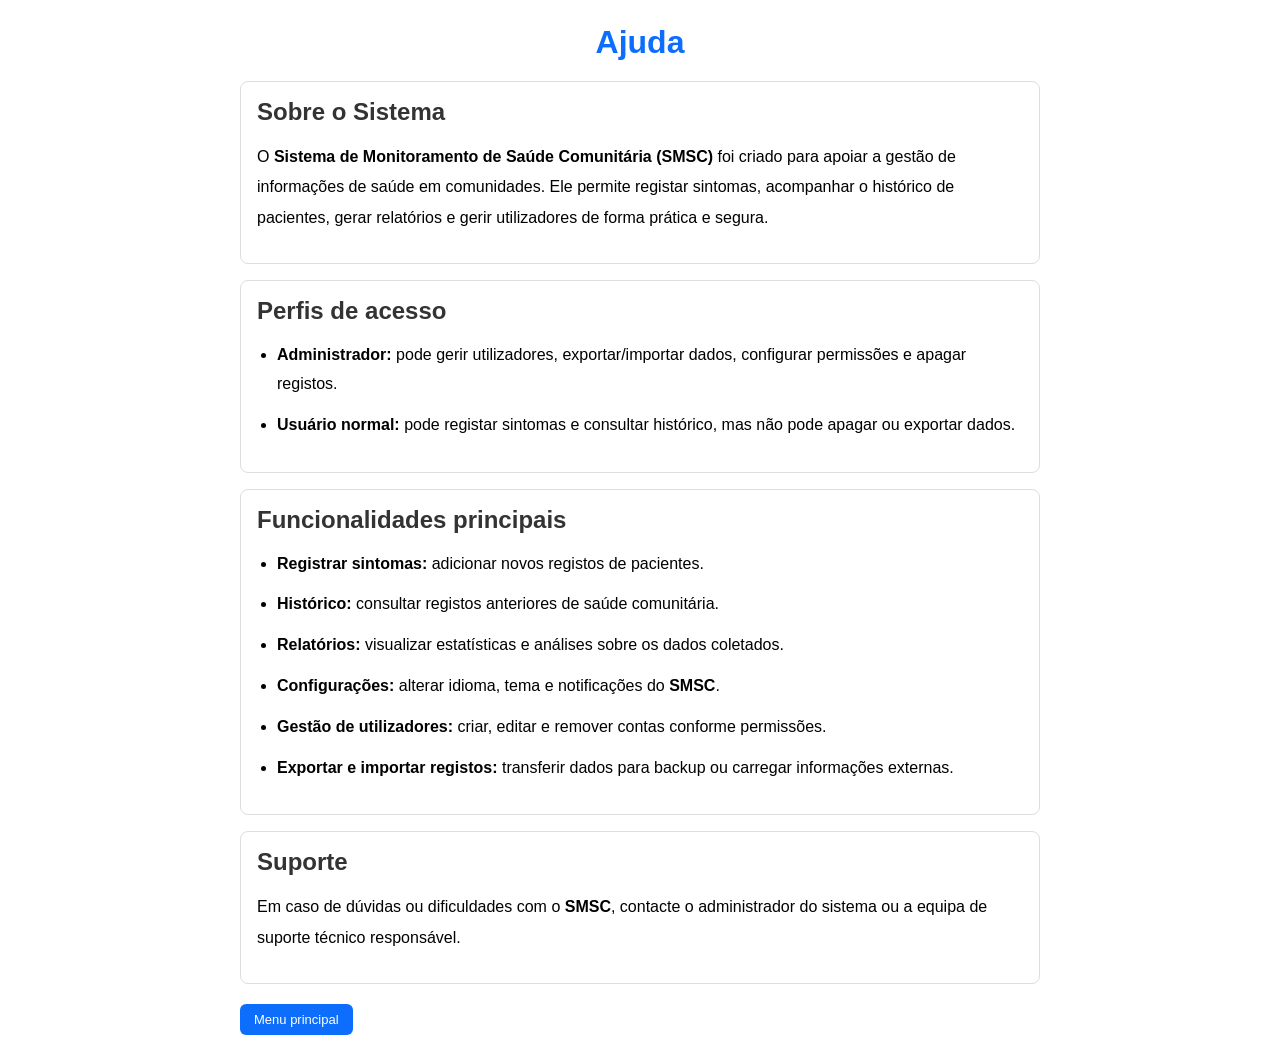
<file: ajuda.html>
<!DOCTYPE html>
<html lang="pt">
<head>
  <meta charset="UTF-8">
  <title>Ajuda</title>
  <link rel="stylesheet" href="style.css">
  <style>
    .card ul {
      list-style: disc;
      padding-left: 20px;
    }

    .card ul li {
      margin-bottom: 12px;  
      line-height: 1.8;      
    }

    .card p {
      margin-bottom: 14px;   
      line-height: 1.9;      
    }

    .container { max-width: 800px; margin: 24px auto; font-family: Arial, sans-serif; }
    h1 { text-align: center; color: #0d6efd; margin-bottom: 20px; }
    .card { background: #fff; border: 1px solid #ddd; border-radius: 8px; padding: 16px; margin-bottom: 16px; }
    .card h2 { margin-top: 0; color: #333; margin-bottom: 12px; }
    .actions { text-align: center; margin-top: 20px; }
    button { padding: 8px 14px; background: #0d6efd; color: #fff; border: none; border-radius: 6px; cursor: pointer; }
    button:hover { background: #084dbf; }
  </style>
</head>
<body>
  <div class="container">
    <h1>Ajuda</h1>

    <div class="card">
      <h2>Sobre o Sistema</h2>
      <p>
        O <strong>Sistema de Monitoramento de Saúde Comunitária (SMSC)</strong> foi criado para apoiar a gestão 
        de informações de saúde em comunidades. Ele permite registar sintomas, acompanhar o histórico de pacientes, 
        gerar relatórios e gerir utilizadores de forma prática e segura.
      </p>
    </div>

    <div class="card">
      <h2>Perfis de acesso</h2>
      <ul>
        <li><b>Administrador:</b> pode gerir utilizadores, exportar/importar dados, configurar permissões e apagar registos.</li>
        <li><b>Usuário normal:</b> pode registar sintomas e consultar histórico, mas não pode apagar ou exportar dados.</li>
      </ul>
    </div>

    <div class="card">
      <h2>Funcionalidades principais</h2>
      <ul>
        <li><b>Registrar sintomas:</b> adicionar novos registos de pacientes.</li>
        <li><b>Histórico:</b> consultar registos anteriores de saúde comunitária.</li>
        <li><b>Relatórios:</b> visualizar estatísticas e análises sobre os dados coletados.</li>
        <li><b>Configurações:</b> alterar idioma, tema e notificações do <strong>SMSC</strong>.</li>
        <li><b>Gestão de utilizadores:</b> criar, editar e remover contas conforme permissões.</li>
        <li><b>Exportar e importar registos:</b> transferir dados para backup ou carregar informações externas.</li>
      </ul>
    </div>

    <div class="card">
      <h2>Suporte</h2>
      <p>
        Em caso de dúvidas ou dificuldades com o <strong>SMSC</strong>, contacte o administrador do sistema 
        ou a equipa de suporte técnico responsável.
      </p>
    </div>

    <div class="actions">
      <a href="index.html"><button>Menu principal</button></a>
    </div>
  </div>
</body>
</html>
</file>
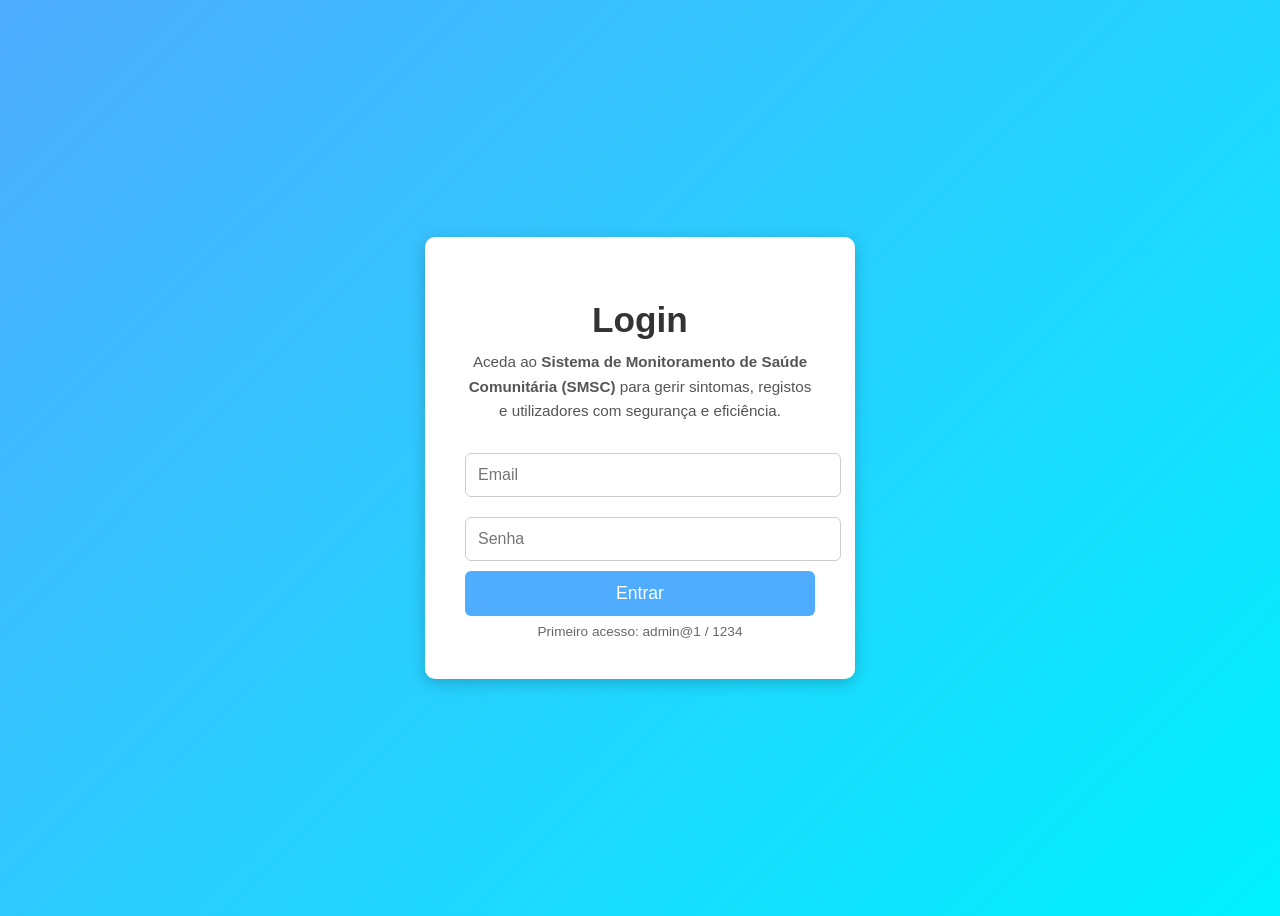
<file: alertas.html>
<!DOCTYPE html>
<html lang="pt">
<head>
  <meta charset="UTF-8">
  <title>Alertas</title>
  <link rel="stylesheet" href="style.css"> 
<body>
  <div class="container">
    <h1>Alertas</h1>
    

    
    <script>
  const tema = localStorage.getItem("tema");
  if (tema) {
    document.body.classList.add(tema);
  } else {
    document.body.classList.add("claro"); 
  }
</script>


    <!-- Barra superior com contador -->
    <div class="top-bar">
      <div id="contador" class="contador"></div>
    </div>

    <!-- Lista de alertas -->
    <div id="lista-alertas"></div>

    <div class="actions">
      <a href="index.html"><button type="button">Menu inicial</button></a>
    </div>
  </div>

  <script src="alertas.js"></script>
</body>
</html>
</file>
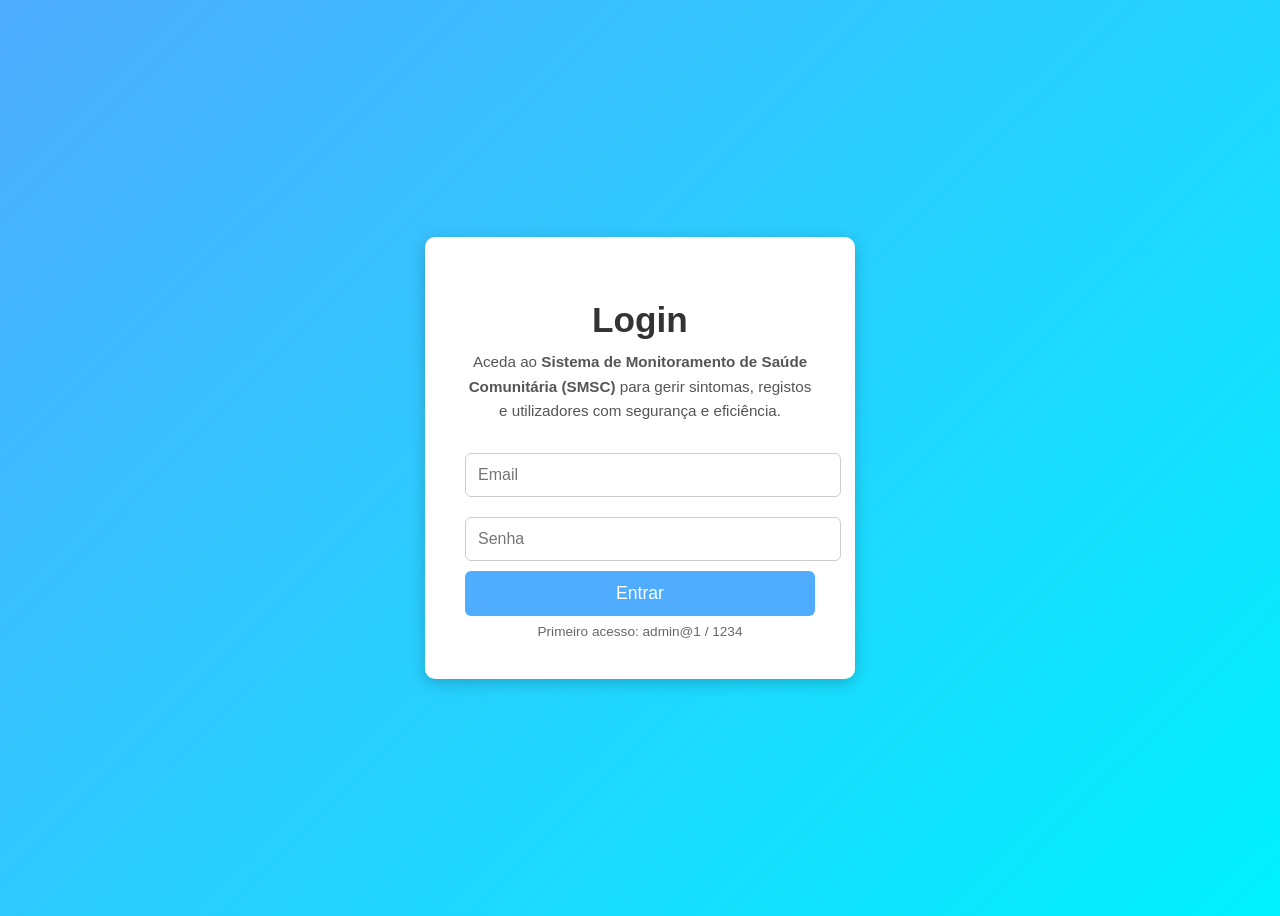
<file: editar-sintomas.html>
<!DOCTYPE html>
<html lang="pt">
<head>
  <meta charset="UTF-8">
  <title>Editar Sintomas</title>

  <style>
    .container { max-width: 880px; margin: 24px auto; font-family: Arial, sans-serif; }
    h1 { margin-bottom: 12px; color: #084dbf; }

    .card { border: 2px solid #0d6efd; border-radius: 8px; padding: 12px; background: #f1f5ff; }

    .field { display: flex; flex-direction: column; }
    .field label { font-weight: bold; font-size: 14px; margin-bottom: 4px; }
    .field input, .field select { width: 100%; padding: 6px; }

    .row { display: grid; grid-template-columns: 1fr; gap: 12px; margin-top: 10px; }
    .compact { max-width: 130px; }

    .sintomas { display: grid; grid-template-columns: 1fr 1fr; gap: 6px 12px; margin-top: 6px; }
    .sintomas label { display: flex; align-items: center; gap: 6px; line-height: 1.2; margin: 0; }

    textarea { width: 100%; padding: 8px; }
    .help { color: #666; font-size: 12px; margin-top: 4px; }

    .actions { margin-top: 12px; display: flex; gap: 8px; }
    button { padding: 8px 14px; background: #0d6efd; color: #fff; border: none; border-radius: 6px; cursor: pointer; }
    button:hover { background: #084dbf; }


    body.claro {
      background-color: #f9f9f9;
      color: #222;
    }
    body.claro .card {
      background: #fff;
      border: 1px solid #ddd;
    }
    body.escuro {
      background-color: #222;
      color: #f9f9f9;
    }
    body.escuro .card {
      background: #333;
      border: 1px solid #555;
    }
    body.escuro h1 {
      color: #0d6efd;
    }
    body.escuro button {
      background: #555;
      color: #fff;
    }
    body.escuro button:hover {
      background: #777;
    }
  </style>
</head>
<body>

<script>
  // Verifica se o utilizador está logado
  const auth = JSON.parse(localStorage.getItem("auth") || "{}");

  if (!auth.logged) {
    // Se não estiver logado, redireciona para login
    location.href = "login.html";
  }
</script>

  <div class="container">
    <h1>Editar Sintomas</h1>

    <form id="form-EditarSintomas">
      <!-- Identificação + Data -->
      <div class="card">
        <div style="display:grid; grid-template-columns: 2fr 1fr 1fr 1fr; gap:44px;">
          <div class="field">
            <label for="paciente">Nome</label>
            <input type="text" id="paciente" required>
          </div>
          <div class="field">
            <label for="sexo">Sexo</label>
            <select id="sexo" required>
              <option value="">Selecione...</option>
              <option>Feminino</option>
              <option>Masculino</option>
            </select>
          </div>
          <div class="field">
            <label for="idade">Idade</label>
            <input type="number" id="idade" min="0" max="120" required class="compact">
          </div>
          <div class="field">
            <label for="data">Data</label>
            <input type="date" id="data" required class="compact">
          </div>
        </div>
      </div>

      <!-- Vitais -->
      <div class="row">
        <div class="card">
          <div class="field">
            <label for="temperatura">Temperatura (°C)</label>
            <input type="number" id="temperatura" step="0.1" min="34" max="42" required class="compact">
          </div>
          <div class="help">Registe com termómetro; use vírgula/ponto conforme o teclado.</div>
        </div>
      </div>

      <!-- Sintomas -->
      <div class="card" style="margin-top:10px;">
        <label style="font-weight:bold; font-size:14px;">Sintomas</label>
        <div class="sintomas">
          <label><input type="checkbox" value="Falta de ar"> Falta de ar</label>
          <label><input type="checkbox" value="Dor no peito"> Dor no peito</label>
          <label><input type="checkbox" value="Tontura"> Tontura</label>
          <label><input type="checkbox" value="Dor de cabeça"> Dor de cabeça</label>
          <label><input type="checkbox" value="Tosse"> Tosse</label>
          <label><input type="checkbox" value="Cansaço extremo"> Cansaço extremo</label>
          <label><input type="checkbox" value="Febre percebida"> Febre percebida</label>
          <label><input type="checkbox" value="Náuseas"> Náuseas</label>
        </div>
        <div class="field" style="margin-top:8px;">
          <label for="outroSintoma" style="font-weight:normal;">Outro</label>
          <input type="text" id="outroSintoma" placeholder="Escreva aqui">
        </div>
      </div>

      <!-- Observações -->
      <div class="card" style="margin-top:10px;">
        <div class="field">
          <label for="observacoes">Observações</label>
          <textarea id="observacoes" rows="3"></textarea>
        </div>
      </div>

      <!-- Ações -->
      <div class="actions">
        <button type="submit">Salvar alterações</button>
        <a href="historico-sintomas.html"><button type="button">Voltar ao histórico</button></a>
        <a href="index.html"><button type="button">Menu principal</button></a>
      </div>
    </form>
  </div>

  <script>
  // Aplica o tema salvo nas definições
  const tema = localStorage.getItem("tema");
  if (tema) {
    document.body.classList.add(tema);
  } else {
    document.body.classList.add("claro"); // padrão inicial
  }

  // Função para calcular risco
  function calcularRisco(temperatura, sintomas) {
    temperatura = parseFloat(temperatura);

    // Exemplo de regras (ajusta conforme tua lógica original)
    if (temperatura >= 39 || sintomas.includes("Falta de ar") || sintomas.includes("Dor no peito")) {
      return "Vermelho";
    } else if (temperatura >= 37.5 || sintomas.includes("Febre percebida") || sintomas.includes("Tontura")) {
      return "Amarelo";
    } else {
      return "Verde";
    }
  }

  document.addEventListener("DOMContentLoaded", () => {
    const registroEditar = localStorage.getItem("registroEditar");
    let registros = JSON.parse(localStorage.getItem("registros")) || [];

    if (registroEditar === null || !registros[registroEditar]) {
      alert("Acesso inválido! Selecione um registo para editar.");
      window.location.href = "historico-sintomas.html";
      return;
    }

    const reg = registros[registroEditar];
    document.getElementById("paciente").value = reg.paciente;
    document.getElementById("sexo").value = reg.sexo;
    document.getElementById("idade").value = reg.idade;
    document.getElementById("data").value = reg.data;
    document.getElementById("temperatura").value = reg.temperatura;
    document.getElementById("observacoes").value = reg.observacoes || "";

    reg.sintomas.forEach(s => {
      const cb = document.querySelector(`input[type="checkbox"][value="${s}"]`);
      if (cb) cb.checked = true;
    });

    document.getElementById("form-EditarSintomas").addEventListener("submit", (e) => {
      e.preventDefault();

      const sintomasSelecionados = Array.from(document.querySelectorAll("input[type='checkbox']:checked")).map(cb => cb.value);
      const outroSintoma = document.getElementById("outroSintoma").value.trim();
      if (outroSintoma) sintomasSelecionados.push(outroSintoma);

      const temperatura = document.getElementById("temperatura").value;

      const atualizado = {
        paciente: document.getElementById("paciente").value,
        sexo: document.getElementById("sexo").value,
        idade: document.getElementById("idade").value,
        data: document.getElementById("data").value,
        temperatura: temperatura,
        risco: calcularRisco(temperatura, sintomasSelecionados), 
        sintomas: sintomasSelecionados,
        observacoes: document.getElementById("observacoes").value
      };

      registros[registroEditar] = atualizado;
      localStorage.setItem("registros", JSON.stringify(registros));
      localStorage.removeItem("registroEditar");

      alert("Registo atualizado com sucesso!");
      window.location.href = "historico-sintomas.html";
    });
  });
</script>
</body>
</html>
</file>
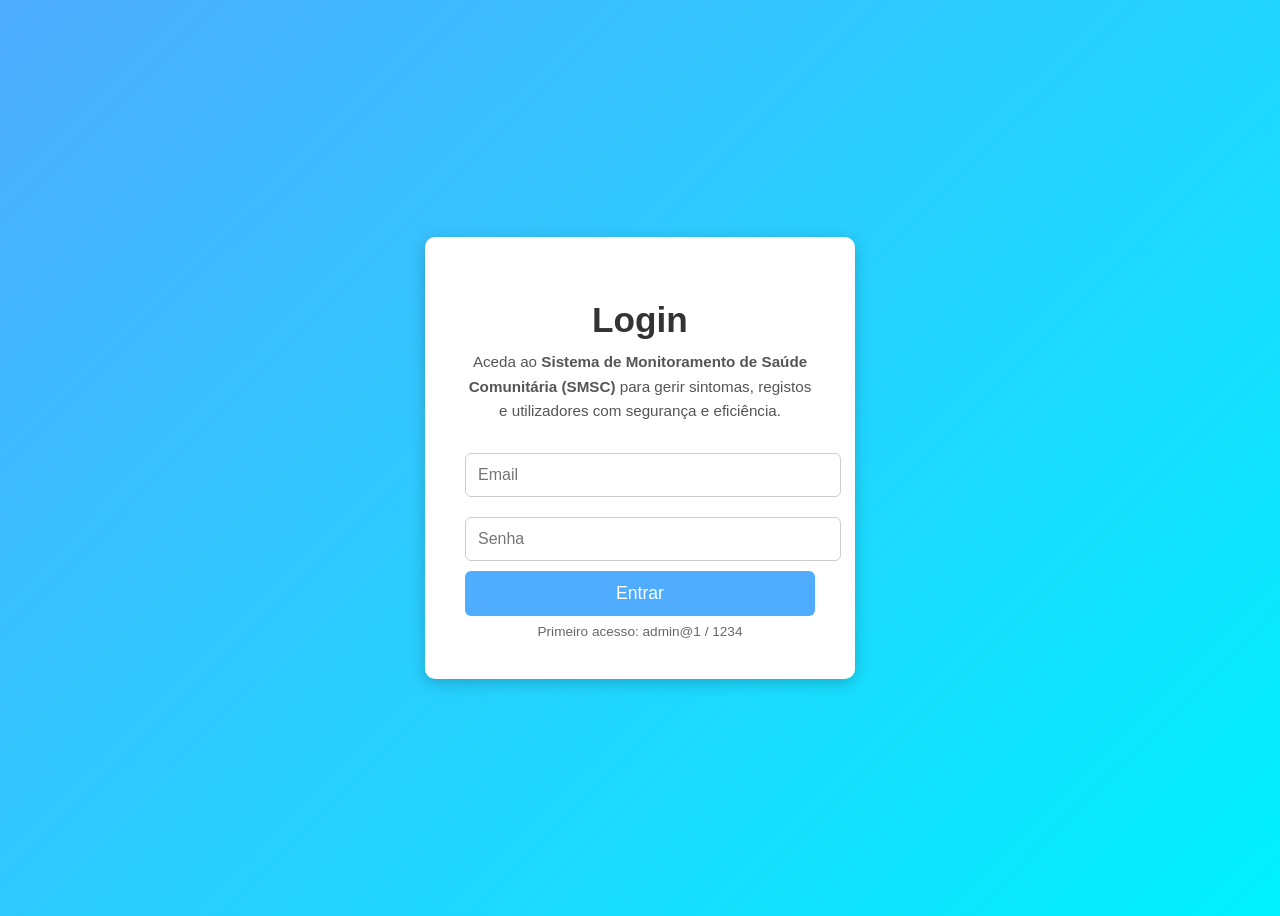
<file: gestao-utilizadores.html>
<!DOCTYPE html>
<html lang="pt">
<head>
  <meta charset="UTF-8">
  <title>Gestão de Utilizadores</title>
  <link rel="stylesheet" href="style.css">
</head>
<body>

<script>
  // Verifica se o utilizador está logado
  const auth = JSON.parse(localStorage.getItem("auth") || "{}");

  if (!auth.logged) {
    // Se não estiver logado, redireciona para login
    location.href = "login.html";
  }
</script>

<div class="container">
  <h1>Gestão de Utilizadores</h1>

  <script>
    const tema = localStorage.getItem("tema");
    if (tema) {
      document.body.classList.add(tema);
    } else {
      document.body.classList.add("claro"); 
    }
  </script>

  <!-- Formulário de cadastro/edição -->
  <form id="formUtilizador" style="margin-bottom: 20px;">
    <input type="text" id="nome" placeholder="Nome" required>
    <input type="email" id="email" placeholder="Email" required>
    <input type="password" id="senha" placeholder="Senha" required>
    <input type="password" id="confirmarSenha" placeholder="Confirmar Senha" required>
    <select id="perfil" required>
      <option value="">Selecione o perfil</option>
      <option value="Administrador">Administrador</option>
      <option value="Usuario">Usuário</option>
    </select>

    <!-- Botões de ação -->
    <div style="margin-top: 10px;">
      <button type="submit" id="btnCadastrar">Cadastrar</button>
      <button type="button" id="btnEditar" style="display:none;">Editar</button>
      <button type="button" id="btnCancelar" style="display:none;">Cancelar</button>
    </div>
  </form>

  <!-- Lista de utilizadores -->
  <table border="1" style="width: 100%;">
    <thead>
      <tr>
        <th>Nome</th>
        <th>Email</th>
        <th>Perfil</th>
        <th>Ações</th>
      </tr>
    </thead>
    <tbody id="listaUtilizadores">
      <!-- Utilizadores aparecem aqui -->
    </tbody>
  </table>

  <div style="margin-top: 20px; text-align: left;">
    <button onclick="location.href='index.html'">Voltar ao Menu</button>
  </div>
</div>

<script src="gestao-utilizadores.js"></script>
</body>
</html>
</file>
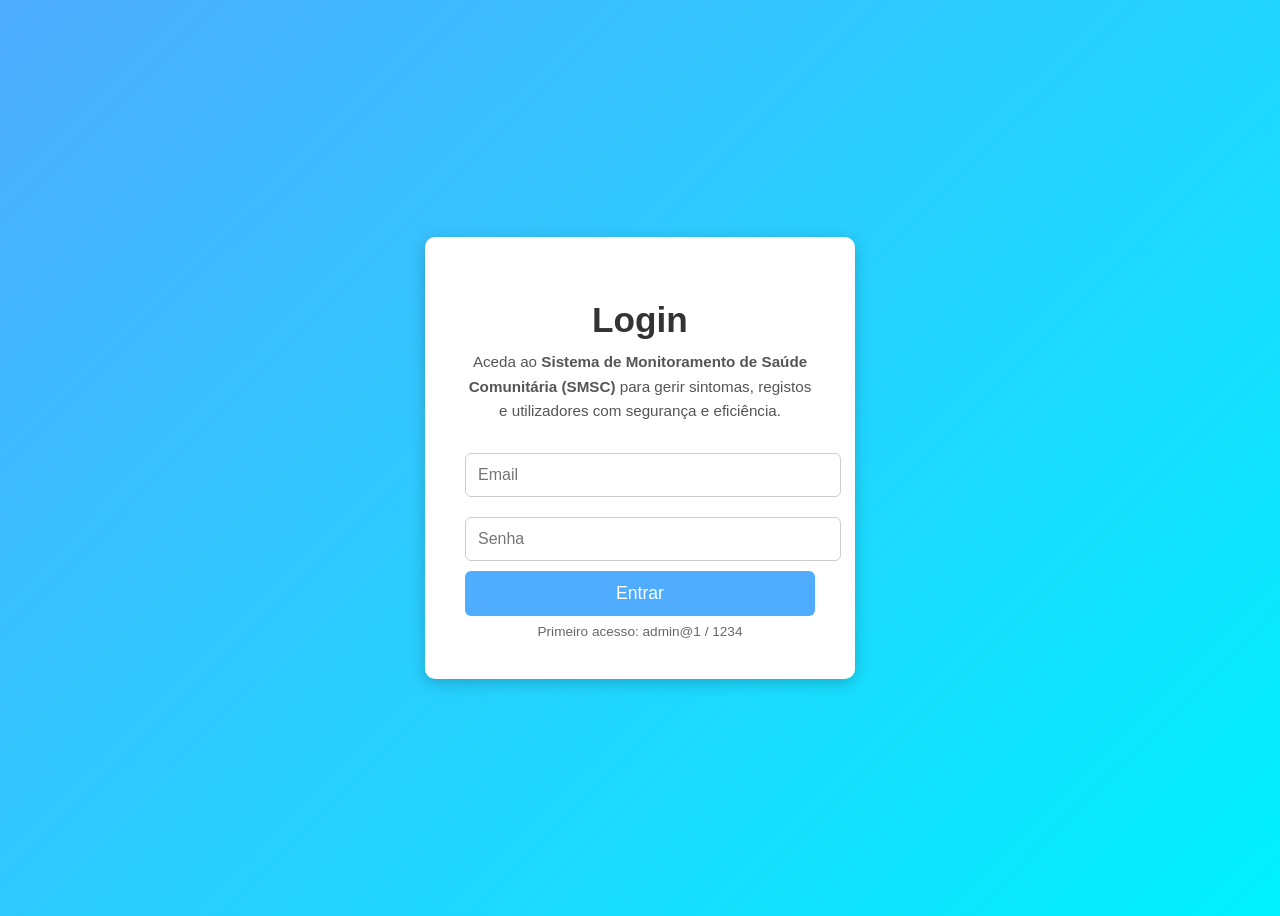
<file: historico-sintomas.html>
<!DOCTYPE html>
<html lang="pt">
<head>
  <meta charset="UTF-8">
  <title>Histórico de Sintomas</title>
  <link rel="stylesheet" href="style.css">
  <style>
    .container { max-width: 880px; margin: 24px auto; font-family: Arial, sans-serif; }
    h1 { margin-bottom: 12px; color: #0d6efd; }

    .card { position: relative; border: 1px solid #ddd; border-radius: 8px; padding: 12px; margin-bottom: 12px; }

    .registro {
      display: grid;
      grid-template-columns: 2fr 1fr 1fr 1fr;
      gap: 12px;
      margin-bottom: 8px;
    }
    .registro div { display: flex; flex-direction: column; }
    .registro label { font-weight: bold; font-size: 13px; margin-bottom: 2px; }
    .registro span { font-size: 14px; }

    .sintomas, .observacoes { margin-top: 6px; font-size: 14px; }
    .sintomas label, .observacoes label { font-weight: bold; font-size: 13px; margin-bottom: 2px; }

    .risco { font-weight: bold; margin-top: 6px; }
    .risco.leve { color: green; }
    .risco.moderado { color: orange; }
    .risco.grave { color: red; }

    .menu-btn {
      position: absolute;
      top: 8px;
      right: 8px;
      background: #eee;
      border: none;
      border-radius: 50%;
      width: 28px;
      height: 28px;
      font-size: 18px;
      cursor: pointer;
      color: #333;
    }
    .menu-btn:hover { background: #ddd; }

    .menu-opcoes {
      display: none;
      position: absolute;
      top: 36px;
      right: 8px;
      background: #f9f9f9;
      border: 1px solid #ccc;
      border-radius: 6px;
      box-shadow: 0 2px 6px rgba(0,0,0,0.25);
      z-index: 100;
    }
    .menu-opcoes button {
      display: block;
      width: 100%;
      padding: 8px 14px;
      background: none;
      border: none;
      text-align: left;
      cursor: pointer;
      font-size: 13px;
      color: #333;
    }
    .menu-opcoes button:hover { background: #e6e6e6; }

    .actions { margin-top: 16px; display: flex; gap: 8px; }
    button { padding: 6px 12px; background: #0d6efd; color: #fff; border: none; border-radius: 6px; cursor: pointer; font-size: 13px; }
    button:hover { background: #084dbf; }

    .top-bar { display: flex; justify-content: space-between; align-items: center; margin-bottom: 12px; }
    .search { padding: 6px; border: 1px solid #ccc; border-radius: 6px; }
    .contador { font-size: 14px; font-weight: bold; }
  </style>
</head>
<body>

<script>
  // Verifica se o utilizador está logado
  const auth = JSON.parse(localStorage.getItem("auth") || "{}");

  if (!auth.logged) {
    // Se não estiver logado, redireciona para login
    location.href = "login.html";
  }
</script>


  <div class="container">
    <h1>Histórico de Sintomas</h1>

    <script>
      const tema = localStorage.getItem("tema");
      document.body.classList.add(tema ? tema : "claro");
    </script>

    <div class="top-bar">
      <input type="text" id="pesquisa" class="search" placeholder="Pesquisar por nome...">
      <div id="contador" class="contador"></div>
    </div>

    <div id="lista-registros"></div>

    <div class="actions">
      <a href="registrar-sintomas.html"><button type="button">Novo registo</button></a>
      <button type="button" onclick="limparHistorico()">Limpar histórico</button>
      <a href="index.html"><button type="button">Menu principal</button></a>
    </div>

    <script>
      
      function normalizar(texto) {
        return (texto || "")
          .toString()
          .normalize("NFD")
          .replace(/[\u0300-\u036f]/g, "")
          .trim()
          .toLowerCase();
      }

    function carregarHistorico() {
  const lista = document.getElementById("lista-registros");
  lista.innerHTML = "";

  // Lê todos os registos do storage e anexa o índice original
  const todos = JSON.parse(localStorage.getItem("registros")) || [];
  let registros = todos.map((r, idxOriginal) => ({ ...r, idxOriginal }));

  const termoBruto = document.getElementById("pesquisa").value;
  const termo = normalizar(termoBruto);
  if (termo) {
    
    registros = registros.filter(r => normalizar(r.paciente).startsWith(termo));
  }

  if (registros.length === 0) {
    lista.innerHTML = "<p>Nenhum registo encontrado.</p>";
    atualizarContador([]);
    return;
  }

       registros = registros.sort((a, b) => new Date(b.data) - new Date(a.data));


      
        registros.forEach((r, renderIdx) => {
          const riscoTexto = r.risco === "Verde" ? "Leve" : r.risco === "Amarelo" ? "Moderado" : "Grave";
          const riscoClasse = riscoTexto.toLowerCase();

          const card = document.createElement("div");
          card.className = "card";

          // Usa renderIdx para o id do menu (único no DOM) e idxOriginal para ações (editar/eliminar corretas no storage)
          card.innerHTML = `
            <button class="menu-btn" onclick="toggleMenu(${renderIdx})">⋮</button>
            <div class="menu-opcoes" id="menu-${renderIdx}">
              <button onclick="editarRegistro(${r.idxOriginal})">Editar</button>
              <button onclick="eliminarRegistro(${r.idxOriginal})">Eliminar</button>
            </div>
            <div class="registro">
              <div><label>Nome</label><span>${r.paciente}</span></div>
              <div><label>Sexo</label><span>${r.sexo}</span></div>
              <div><label>Idade</label><span>${r.idade}</span></div>
              <div><label>Data</label><span>${r.data}</span></div>
            </div>
            <div class="registro">
              <div><label>Temperatura</label><span>${r.temperatura} °C</span></div>
              <div><label>Risco</label><span class="risco ${riscoClasse}">${riscoTexto}</span></div>
            </div>
            <div class="sintomas">
  <label>Sintomas:</label>
  <span>${r.sintomas && r.sintomas.length > 0 ? r.sintomas.join(", ") : "&nbsp;Não tem sintomas"}</span>
</div>

            <div class="observacoes"><label>Observações:</label><span>${r.observacoes || "-"}</span></div>
          `;

          lista.appendChild(card);
        });
        atualizarContador(registros);
      }

      function toggleMenu(renderIdx) {
        // Fecha todos os menus antes
        document.querySelectorAll(".menu-opcoes").forEach(m => m.style.display = "none");
        const menu = document.getElementById(`menu-${renderIdx}`);
        if (menu) menu.style.display = "block";
      }

      function editarRegistro(idxOriginal) {
        localStorage.setItem("registroEditar", idxOriginal);
        window.location.href = "editar-sintomas.html";
      }

      function eliminarRegistro(idxOriginal) {
        if (confirm("Tem certeza que deseja eliminar este registo?")) {
          let registros = JSON.parse(localStorage.getItem("registros")) || [];
          // Remove pelo índice original
          registros.splice(idxOriginal, 1);
          localStorage.setItem("registros", JSON.stringify(registros));
          carregarHistorico();
        }
      }

      function atualizarContador(registros) {
        const contador = document.getElementById("contador");
        if (!registros || registros.length === 0) {
          contador.textContent = "0 registos";
          return;
        }
        const verdes = registros.filter(r => r.risco === "Verde").length;
        const amarelos = registros.filter(r => r.risco === "Amarelo").length;
        const vermelhos = registros.filter(r => r.risco === "Vermelho").length;

        contador.innerHTML = `
          Total: ${registros.length} |
          <span style="color:green; font-size:18px;">●</span> Leve: ${verdes} |
          <span style="color:orange; font-size:18px;">●</span> Moderado: ${amarelos} |
          <span style="color:red; font-size:18px;">●</span> Grave: ${vermelhos}
        `;
      }

      function limparHistorico() {
        if (confirm("Tem certeza que deseja limpar todo o histórico?")) {
          localStorage.removeItem("registros");
          carregarHistorico();
        }
      }

      document.addEventListener("DOMContentLoaded", () => {
        carregarHistorico();
        // Pesquisa responsiva
        document.getElementById("pesquisa").addEventListener("input", carregarHistorico);

        // Restrição para usuário normal
        const restricao = localStorage.getItem("restricaoConfig");
        if (restricao === "true") {
          const btnLimpar = document.querySelector("button[onclick='limparHistorico()']");
          if (btnLimpar) btnLimpar.style.display = "none";
        }
      });
    </script>
  </div>
</body>
</html>
</file>
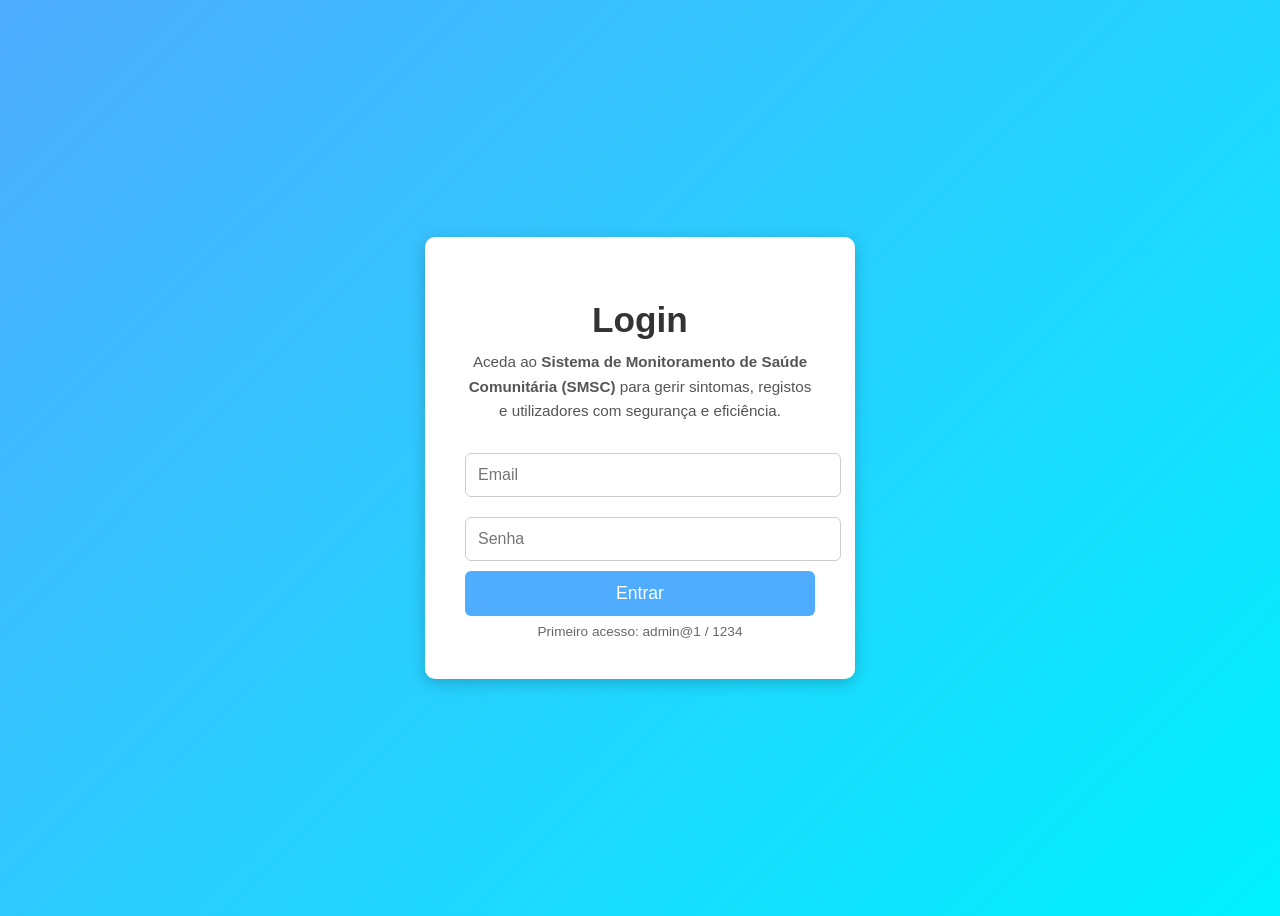
<file: login.html>
<!DOCTYPE html>
<html lang="pt">
<head>
  <meta charset="UTF-8">
  <title>Login</title>
  <link rel="stylesheet" href="style.css">
  <style>
    body {
      display: flex;
      justify-content: center;
      align-items: center;
      height: 100vh;
      background: linear-gradient(135deg, #4facfe, #00f2fe);
      font-family: Arial, sans-serif;
    }
    .login-container {
      background: #fff;
      padding: 40px;
      border-radius: 10px;
      box-shadow: 0px 4px 15px rgba(0,0,0,0.2);
      text-align: center;
      width: 350px;
    }
    .login-container h1 {
      font-size: 2.2em;
      margin-bottom: 10px;
      color: #333;
    }
    .descricao-smsc {
      font-size: 0.95em;
      color: #555;
      margin-bottom: 20px;
      line-height: 1.6;
    }
    .login-container input {
      width: 100%;
      padding: 12px;
      margin: 10px 0;
      border: 1px solid #ccc;
      border-radius: 6px;
      font-size: 1em;
    }
    .login-container button {
      width: 100%;
      padding: 12px;
      background: #4facfe;
      border: none;
      border-radius: 6px;
      color: #fff;
      font-size: 1.1em;
      cursor: pointer;
      transition: 0.3s;
    }
    .login-container button:hover {
      background: #00c6fb;
    }
    .nota {
      font-size: 0.85em;
      color: #666;
      margin-top: 8px;
    }
  </style>
</head>
<body>
  <div class="login-container">
    <h1>Login</h1>
    <div class="descricao-smsc">
      Aceda ao <strong>Sistema de Monitoramento de Saúde Comunitária (SMSC)</strong> para gerir sintomas, registos e utilizadores com segurança e eficiência.
    </div>

    <form id="formLogin">
      <input type="email" id="email" placeholder="Email" required>
      <input type="password" id="senha" placeholder="Senha" required>
      <button type="submit">Entrar</button>
      <div class="nota">Primeiro acesso: admin@1 / 1234</div>
    </form>
  </div>

  <script>
    //Garante que o admin existe sempre com todos os campos
    (function garantirAdminPadrao() {
      let utilizadores = JSON.parse(localStorage.getItem("utilizadores")) || [];

      const existeAdmin = utilizadores.some(u => u.email === "admin@1");
      if (!existeAdmin) {
        utilizadores.push({
          nome: "Administrador",
          email: "admin@1",
          senha: "1234",
          confirmarSenha: "1234", // 🔑 campo extra para consistência
          perfil: "Administrador"
        });
        localStorage.setItem("utilizadores", JSON.stringify(utilizadores));
      }
    })();

    document.getElementById("formLogin").addEventListener("submit", (e) => {
      e.preventDefault();

      const email = document.getElementById("email").value.trim();
      const senha = document.getElementById("senha").value;

      const utilizadores = JSON.parse(localStorage.getItem("utilizadores")) || [];
      const user = utilizadores.find(u => u.email === email && u.senha === senha);

      if (user) {
        localStorage.setItem("auth", JSON.stringify({
          logged: true,
          perfil: user.perfil,
          nome: user.nome
        }));
        localStorage.setItem("utilizadorLogado", JSON.stringify(user));

        alert("Bem-vindo ao Sistema de Monitoramento de Saúde Comunitária (SMSC), " + user.nome + "!");
        window.location.href = "index.html";
      } else {
        alert("Email ou senha inválidos!");
      }
    });
  </script>
</body>
</html>
</file>
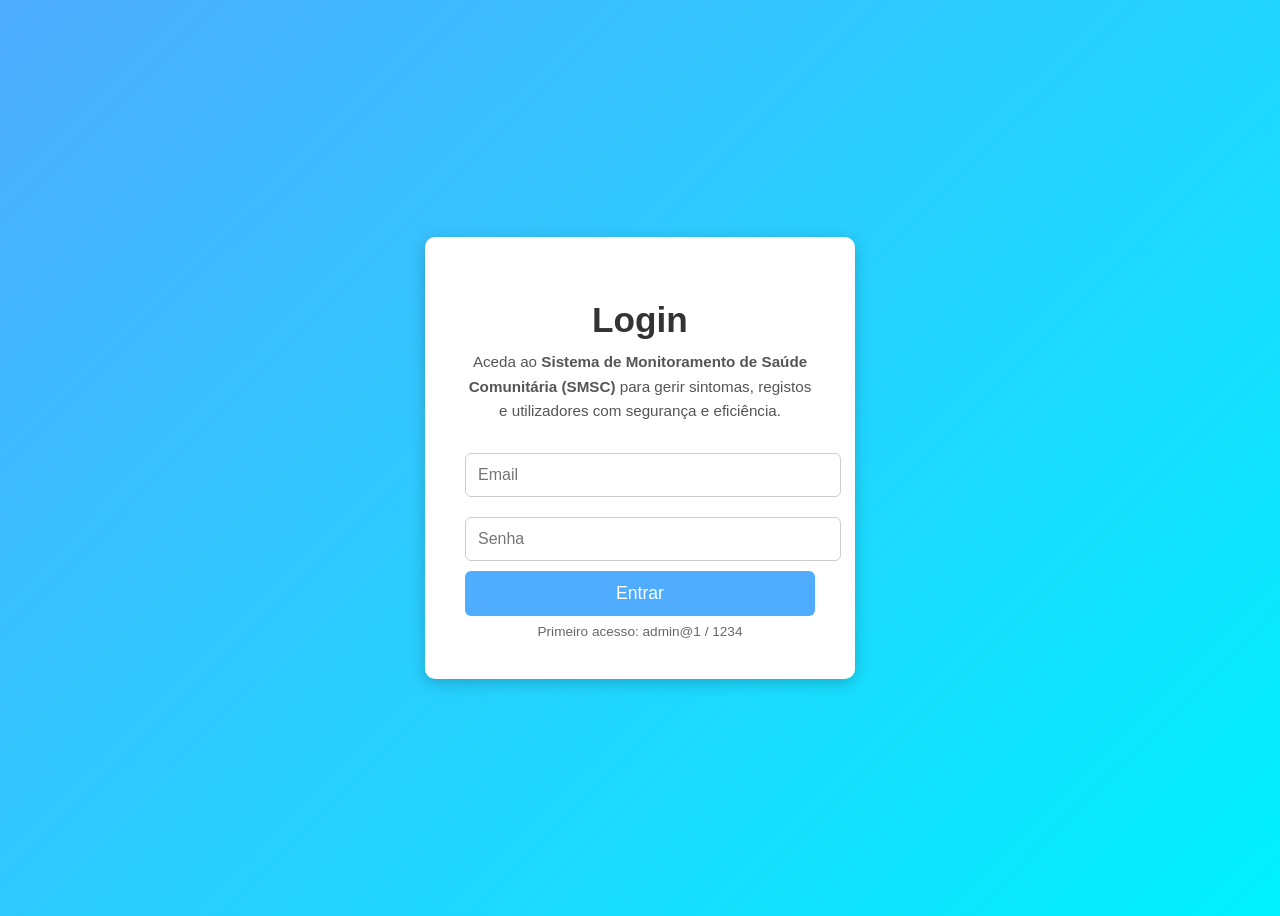
<file: registrar-sintomas.html>
<!DOCTYPE html>
<html lang="pt">
<head>
  <meta charset="UTF-8">
  <title>Registar Sintomas</title>

  
  <style>
    .container { max-width: 880px; margin: 24px auto; font-family: Arial, sans-serif; }
    h1 { margin-bottom: 12px;
    color: #0d6efd; }
    

    .card { border: 1px solid #ddd; border-radius: 8px; padding: 12px; }

    .field {
      display: flex;
      flex-direction: column;
    }
    .field label { font-weight: bold; font-size: 14px; margin-bottom: 4px; }
    .field input, .field select { width: 100%; padding: 6px; }

    .row { display: grid; grid-template-columns: 1fr; gap: 12px; margin-top: 10px; }

    .compact { max-width: 130px; }

    /* Sintomas em colunas */
    .sintomas {
      display: grid;
      grid-template-columns: 1fr 1fr;
      gap: 6px 12px;
      margin-top: 6px;
    }
    .sintomas label {
      display: flex;
      align-items: center;
      gap: 6px;
      line-height: 1.2;
      margin: 0;
    }

    textarea { width: 100%; padding: 8px; }
    .help { color: #666; font-size: 12px; margin-top: 4px; }

    .actions { margin-top: 12px; display: flex; gap: 8px; }
    button { padding: 8px 14px; background: #0d6efd; color: #fff; border: none; border-radius: 6px; cursor: pointer; }
    button:hover { background: #084dbf; }

    /* Tema claro */
    body.claro {
      background-color: #f9f9f9;
      color: #222;
    }
    body.claro .card {
      background: #fff;
      border: 1px solid #ddd;
    }

    /* Tema escuro */
    body.escuro {
      background-color: #222;
      color: #f9f9f9;
    }
    body.escuro .card {
      background: #333;
      border: 1px solid #555;
    }
    body.escuro h1 {
      color: #0d6efd;
    }
    body.escuro button {
      background: #555;
      color: #fff;
    }
    body.escuro button:hover {
      background: #777;
    }
  </style>
</head>
<body>

<script>
  // Verifica se o utilizador está logado
  const auth = JSON.parse(localStorage.getItem("auth") || "{}");

  if (!auth.logged) {
    // Se não estiver logado, redireciona para login
    location.href = "login.html";
  }
</script>


  <div class="container">
    <h1>Registo de Sintomas</h1>

    <form id="form-Regsintomas">
      <!-- Identificação + Data -->
      <div class="card">
        <div style="display:grid; grid-template-columns: 2fr 1fr 1fr 1fr; gap:44px;">
          <div class="field">
            <label for="paciente">Nome</label>
            <input type="text" id="paciente" required>
          </div>
          <div class="field">
            <label for="sexo">Sexo</label>
            <select id="sexo" required>
              <option value="">Selecione...</option>
              <option>Feminino</option>
              <option>Masculino</option>
            </select>
          </div>
          <div class="field">
            <label for="idade">Idade</label>
            <input type="number" id="idade" min="0" max="120" required class="compact">
          </div>
          <div class="field">
            <label for="data">Data</label>
            <input type="date" id="data" required class="compact">
          </div>
        </div>
      </div>

      <!-- Vitais -->
      <div class="row">
        <div class="card">
          <div class="field">
            <label for="temperatura">Temperatura (°C)</label>
            <input type="number" id="temperatura" step="0.1" min="34" max="42" required placeholder="Ex.: 36.8" class="compact">
          </div>
          <div class="help">Registe com termómetro; use vírgula/ponto conforme o teclado.</div>
        </div>
      </div>

      <!-- Sintomas -->
      <div class="card" style="margin-top:10px;">
        <label style="font-weight:bold; font-size:14px;">Sintomas</label>
        <div class="sintomas">
          <label><input type="checkbox" value="Falta de ar"> Falta de ar</label>
          <label><input type="checkbox" value="Dor no peito"> Dor no peito</label>
          <label><input type="checkbox" value="Tontura"> Tontura</label>
          <label><input type="checkbox" value="Dor de cabeça"> Dor de cabeça</label>
          <label><input type="checkbox" value="Tosse"> Tosse</label>
          <label><input type="checkbox" value="Cansaço extremo"> Cansaço extremo</label>
          <label><input type="checkbox" value="Febre percebida"> Febre percebida</label>
          <label><input type="checkbox" value="Náuseas"> Náuseas</label>
        </div>
        <div class="field" style="margin-top:8px;">
          <label for="outroSintoma" style="font-weight:normal;">Outro</label>
          <input type="text" id="outroSintoma" placeholder="Escreva aqui">
        </div>
      </div>

      <!-- Observações -->
      <div class="card" style="margin-top:10px;">
        <div class="field">
          <label for="observacoes">Observações</label>
          <textarea id="observacoes" rows="3" placeholder="Notas relevantes do profissional"></textarea>
        </div>
      </div>

      <!-- Ações -->
      <div class="actions">
        <button type="submit">Salvar</button>
        <a href="index.html"><button type="button">Menu inicial</button></a>
      </div>
    </form>
  </div>

  <!-- Script para aplicar tema salvo -->
  <script>
    const tema = localStorage.getItem("tema");
    if (tema) {
      document.body.classList.add(tema);
    } else {
      document.body.classList.add("claro"); 
    }
  </script>

  <script src="registrar-sintomas.js"></script>
</body>
</html>
</file>
<file: style.css>
.container { 
  max-width: 880px; 
  margin: 24px auto; 
  font-family: Arial, sans-serif; 
}

h1 { 
  margin-bottom: 12px; 
  color: #0d6efd; 
}

.card { 
  position: relative; 
  border: 1px solid #ddd; 
  border-radius: 8px; 
  padding: 12px; 
  margin-bottom: 12px; 
}

.registro {
  display: grid;
  grid-template-columns: 2fr 1fr 1fr 1fr;
  gap: 12px;
  margin-bottom: 8px;
}
.registro div {
  display: flex;
  flex-direction: column;
}
.registro label {
  font-weight: bold;
  font-size: 13px;
  margin-bottom: 2px;
}
.registro span {
  font-size: 14px;
}

.sintomas, .observacoes {
  margin-top: 6px;
  font-size: 14px;
}
.sintomas label, .observacoes label {
  font-weight: bold;
  font-size: 13px;
  margin-bottom: 2px;
}

.risco {
  font-weight: bold;
  margin-top: 6px;
}
.risco.verde { color: green; }
.risco.amarelo { color: orange; }
.risco.vermelho { color: red; }

.menu-btn {
  position: absolute;
  top: 8px;
  right: 8px;
  background: #eee; /* fundo cinza claro */
  border: none;
  border-radius: 50%;
  width: 28px;
  height: 28px;
  font-size: 18px;
  cursor: pointer;
  color: #333; /* texto escuro */
}
.menu-btn:hover {
  background: #ddd;
}

.menu-opcoes {
  display: none;
  position: absolute;
  top: 36px;
  right: 8px;
  background: #f9f9f9; /* fundo visível */
  border: 1px solid #ccc;
  border-radius: 6px;
  box-shadow: 0 2px 6px rgba(0,0,0,0.25);
  z-index: 10;
}
.menu-opcoes button {
  display: block;
  width: 100%;
  padding: 8px 14px;
  background: none;
  border: none;
  text-align: left;
  cursor: pointer;
  font-size: 13px;
  color: #333;
}
.menu-opcoes button:hover {
  background: #e6e6e6;
}

.actions { 
  margin-top: 16px; 
  display: flex; 
  gap: 8px; 
}
button { 
  padding: 6px 12px; 
  background: #0d6efd; 
  color: #fff; 
  border: none; 
  border-radius: 6px; 
  cursor: pointer; 
  font-size: 13px; 
}
button:hover { 
  background: #084dbf; 
}

/* Barra superior */
.top-bar { 
  display: flex; 
  justify-content: space-between; 
  align-items: center; 
  margin-bottom: 12px; 
}
.search { 
  padding: 6px; 
  border: 1px solid #ccc; 
  border-radius: 6px; 
}
.contador { 
  font-size: 14px; 
  font-weight: bold; 
}
/* Tema claro */
body.claro {
  background-color: #f9f9f9;
  color: #222;
}

/* Tema escuro */
body.escuro {
  background-color: #222;
  color: #f9f9f9;
}

/* Ajuste dos cards no tema escuro */
body.escuro .card {
  background: #333;
  border: 1px solid #555;
}

body.escuro h1 {
  color: #0d6efd; 
}

body.escuro button {
  background: #555;
  color: #fff;
}

body.escuro button:hover {
  background: #777;
}
</file>
